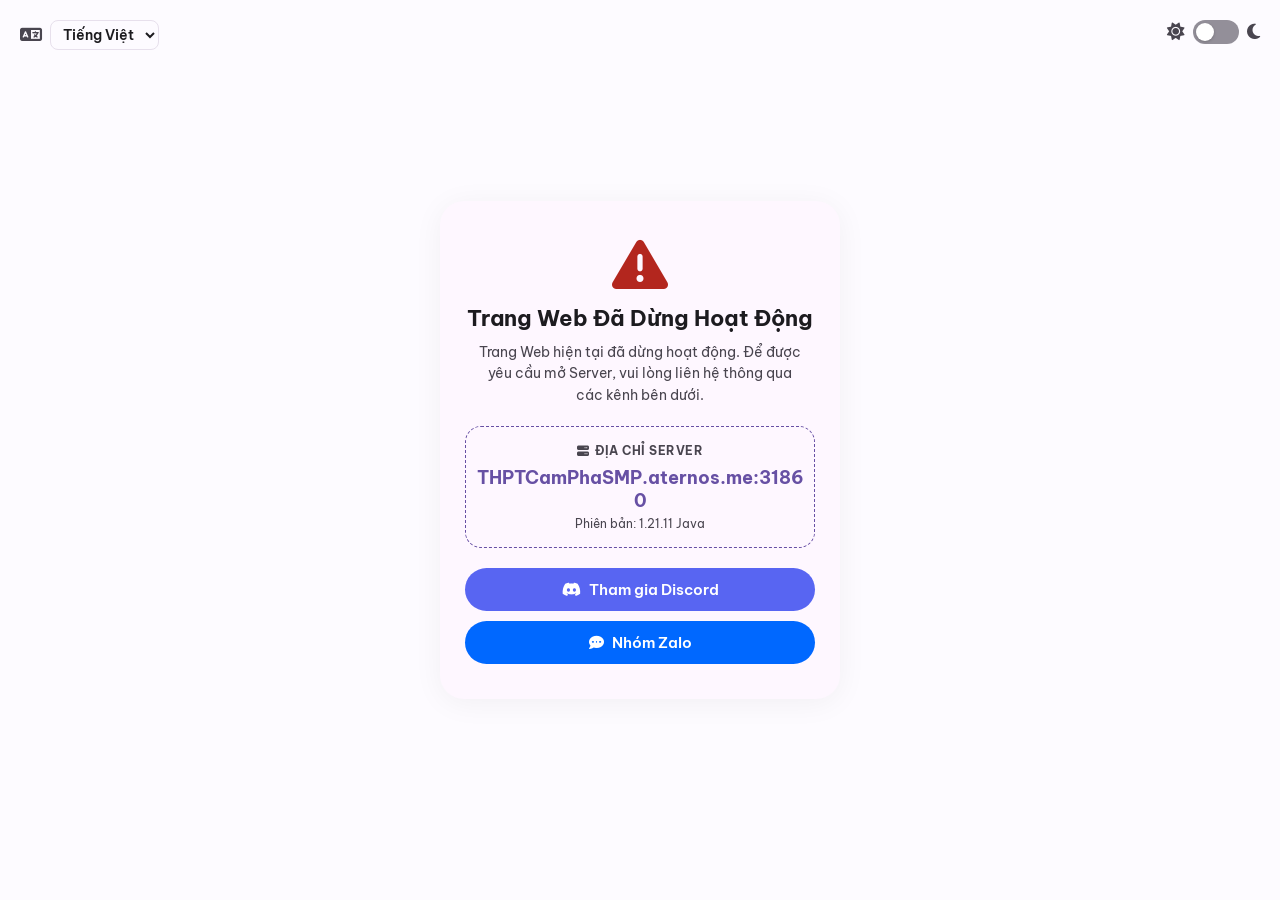
<file: index.html>
<!DOCTYPE html>
<html lang="vi">
<head>
    <meta charset="UTF-8">
    <meta name="viewport" content="width=device-width, initial-scale=1.0, maximum-scale=1.0, user-scalable=no">
    <meta name="theme-color" content="#FDFBFF">
    <title>THPTCamPhaSMP | Đã Dừng Hoạt Động</title>
    
    <link href="https://fonts.googleapis.com/css2?family=Be+Vietnam+Pro:wght@400;500;600;700&display=swap" rel="stylesheet">
    <link rel="stylesheet" href="https://cdnjs.cloudflare.com/ajax/libs/font-awesome/6.4.0/css/all.min.css">
    
    <style>
        :root {
            --primary-color: #6750A4; --on-primary: #FFFFFF;
            --primary-container: #EADDFF; --on-primary-container: #21005D;
            --bg-color: #FDFBFF; --surface-color: #FEF7FF;
            --surface-variant: #E7E0EC; --text-color: #1C1B1F;
            --text-secondary: #49454F; --radius-small: 16px;
            --radius-large: 24px; --transition-speed: 0.3s;
            --danger-color: #B3261E; 
            --discord: #5865F2;
            --zalo: #0068FF;
        }

        [data-theme="dark"] {
            --primary-color: #D0BCFF; --on-primary: #381E72;
            --primary-container: #4F378B; --on-primary-container: #EADDFF;
            --bg-color: #141218; --surface-color: #211F26;
            --surface-variant: #49454F; --text-color: #E6E0E9;
            --text-secondary: #CAC4D0;
            --danger-color: #F2B8B5;
        }

        * {
            margin: 0;
            padding: 0;
            box-sizing: border-box;
            font-family: 'Be Vietnam Pro', sans-serif;
            -webkit-tap-highlight-color: transparent;
        }

        body {
            background-color: var(--bg-color);
            color: var(--text-color);
            transition: background-color var(--transition-speed), color var(--transition-speed);
            display: flex;
            flex-direction: column;
            justify-content: center;
            align-items: center;
            min-height: 100dvh;
            padding: 20px;
        }

        /* Công tắc Theme */
        .theme-switch-wrapper {
            position: absolute;
            top: 20px;
            right: 20px;
            display: flex;
            align-items: center;
            gap: 8px;
            color: var(--text-secondary);
            font-size: 1.1rem;
        }

        .switch { position: relative; display: inline-block; width: 46px; height: 24px; flex-shrink: 0; }
        .switch input { opacity: 0; width: 0; height: 0; }
        .slider { position: absolute; cursor: pointer; top: 0; left: 0; right: 0; bottom: 0; background-color: #938F99; transition: .4s cubic-bezier(0.4, 0, 0.2, 1); }
        .slider:before { position: absolute; content: ""; height: 18px; width: 18px; left: 3px; bottom: 3px; background-color: #fff; transition: .4s cubic-bezier(0.4, 0, 0.2, 1); box-shadow: 0 1px 3px rgba(0,0,0,0.2); }
        input:checked + .slider { background-color: var(--primary-color); }
        input:checked + .slider:before { transform: translateX(22px); background-color: var(--on-primary); }
        .slider.round { border-radius: 34px; }
        .slider.round:before { border-radius: 50%; }

        /* Nút chọn ngôn ngữ */
        .lang-switch-wrapper {
            position: absolute;
            top: 20px;
            left: 20px;
            display: flex;
            align-items: center;
            gap: 8px;
            color: var(--text-secondary);
            font-size: 1.1rem;
        }

        .lang-select {
            background-color: transparent;
            color: var(--text-color);
            border: 1.5px solid var(--surface-variant);
            padding: 4px 8px;
            border-radius: 8px;
            font-family: inherit;
            font-weight: 600;
            font-size: 0.9rem;
            cursor: pointer;
            outline: none;
            transition: border-color var(--transition-speed);
        }

        .lang-select:focus {
            border-color: var(--primary-color);
        }

        .lang-select option {
            background-color: var(--bg-color);
            color: var(--text-color);
        }

        /* Khối Nội dung */
        .card {
            background-color: var(--surface-color);
            border-radius: var(--radius-large);
            padding: 35px 25px;
            width: 100%;
            max-width: 400px;
            text-align: center;
            box-shadow: 0 4px 30px rgba(0,0,0,0.05);
            transition: background-color var(--transition-speed);
        }

        [data-theme="dark"] .card {
            box-shadow: 0 4px 30px rgba(0,0,0,0.3);
            border: 1px solid var(--surface-variant);
        }

        .icon-warning {
            font-size: 3.5rem;
            color: var(--danger-color);
            margin-bottom: 12px;
        }

        h1 {
            font-size: 1.35rem;
            font-weight: 700;
            margin-bottom: 10px;
            color: var(--text-color);
        }

        p.desc {
            color: var(--text-secondary);
            font-size: 0.9rem;
            line-height: 1.5;
            margin-bottom: 20px;
            padding: 0 10px;
        }

        .server-info {
            background-color: transparent;
            border: 1.5px dashed var(--primary-color);
            border-radius: var(--radius-small);
            padding: 16px 10px;
            margin-bottom: 20px;
            cursor: pointer;
            position: relative;
            transition: background-color 0.2s;
            width: 100%;
        }

        .server-info:hover {
            background-color: var(--primary-container);
        }
        
        .server-info:active {
            transform: scale(0.98);
        }

        .server-info .label {
            font-size: 0.75rem;
            text-transform: uppercase;
            letter-spacing: 0.5px;
            color: var(--text-secondary);
            margin-bottom: 8px;
            font-weight: 700;
            display: flex;
            align-items: center;
            justify-content: center;
            gap: 6px;
        }

        .server-info .ip {
            font-size: 1.15rem;
            font-weight: 700;
            color: var(--primary-color);
            margin-bottom: 4px;
            word-break: break-word; 
            overflow-wrap: anywhere;
        }

        .server-info .version {
            font-size: 0.75rem;
            color: var(--text-secondary);
        }
        
        .copy-tooltip {
            position: absolute;
            top: 50%;
            left: 50%;
            transform: translate(-50%, -50%);
            background: var(--text-color);
            color: var(--bg-color);
            font-size: 0.9rem;
            font-weight: 600;
            padding: 8px 16px;
            border-radius: 20px;
            opacity: 0;
            transition: opacity 0.2s ease;
            pointer-events: none;
            z-index: 10;
        }

        .btn-group {
            display: flex;
            flex-direction: column;
            gap: 10px;
        }

        .btn {
            display: flex;
            align-items: center;
            justify-content: center;
            gap: 8px;
            padding: 12px 20px;
            border-radius: 100px;
            text-decoration: none;
            color: white;
            font-weight: 600;
            font-size: 0.95rem;
            transition: opacity 0.2s, transform 0.1s;
            border: none;
        }

        .btn:active { transform: scale(0.98); }
        .btn-discord { background-color: var(--discord); }
        .btn-zalo { background-color: var(--zalo); }

        /* Media Queries */
        @media (max-width: 480px) {
            .theme-switch-wrapper { top: 15px; right: 15px; }
            .lang-switch-wrapper { top: 15px; left: 15px; }
        }
        @media (max-width: 360px) {
            .server-info .ip { font-size: 1rem; }
        }
    </style>
</head>
<body>

    <!-- Chọn ngôn ngữ -->
    <div class="lang-switch-wrapper">
        <i class="fa-solid fa-language"></i>
        <select id="langSelect" class="lang-select">
            <option value="vi">Tiếng Việt</option>
            <option value="en">English</option>
        </select>
    </div>

    <!-- Công tắc gạt sáng/tối -->
    <div class="theme-switch-wrapper">
        <i class="fa-solid fa-sun"></i>
        <label class="switch">
            <input type="checkbox" id="themeToggle">
            <span class="slider round"></span>
        </label>
        <i class="fa-solid fa-moon"></i>
    </div>

    <div class="card">
        <i class="fa-solid fa-triangle-exclamation icon-warning"></i>
        
        <h1>Trang Web Đã Dừng Hoạt Động</h1>
        <p class="desc">Trang Web hiện tại đã dừng hoạt động. Để được yêu cầu mở Server, vui lòng liên hệ thông qua các kênh bên dưới.</p>
        
        <div class="server-info" onclick="copyIP()" title="Nhấn để copy IP">
            <span class="copy-tooltip" id="tooltip">Đã copy IP!</span>
            <div class="label"><i class="fa-solid fa-server"></i> ĐỊA CHỈ SERVER</div>
            <div class="ip" id="server-ip">THPTCamPhaSMP.aternos.me:31860</div>
            <div class="version">Phiên bản: 1.21.11 Java</div>
        </div>

        <div class="btn-group">
            <a href="https://discord.gg/UUb3Qjphb" target="_blank" class="btn btn-discord">
                <i class="fa-brands fa-discord"></i> Tham gia Discord
            </a>
            
            <a href="https://zalo.me/g/soxzlb641" target="_blank" class="btn btn-zalo">
                <i class="fa-solid fa-comment-dots"></i> Nhóm Zalo
            </a>
        </div>
    </div>

    <script>
        // Xử lý Chuyển đổi Ngôn ngữ
        const isEnglish = window.location.href.includes('en.html');
        const langSelect = document.getElementById("langSelect");
        if (langSelect) {
            langSelect.value = isEnglish ? "en" : "vi";
            langSelect.addEventListener("change", function() {
                if (this.value === "en") window.location.href = "en.html";
                else window.location.href = "index.html";
            });
        }

        // Xử lý Giao diện Sáng/Tối
        const themeToggle = document.getElementById('themeToggle');
        if (themeToggle) {
            const savedTheme = localStorage.getItem("theme") || (window.matchMedia("(prefers-color-scheme: dark)").matches ? "dark" : "light");
            
            if (savedTheme === "dark") { 
                document.body.setAttribute("data-theme", "dark"); 
                themeToggle.checked = true; 
            }
            
            themeToggle.addEventListener("change", function() {
                if (this.checked) { 
                    document.body.setAttribute("data-theme", "dark"); 
                    localStorage.setItem("theme", "dark"); 
                    document.querySelector('meta[name="theme-color"]').setAttribute("content", "#141218");
                } else { 
                    document.body.removeAttribute("data-theme"); 
                    localStorage.setItem("theme", "light"); 
                    document.querySelector('meta[name="theme-color"]').setAttribute("content", "#FDFBFF");
                }
            });
        }

        // Xử lý Copy IP
        function copyIP() {
            const ip = document.getElementById('server-ip').innerText;
            navigator.clipboard.writeText(ip).then(() => {
                const tooltip = document.getElementById('tooltip');
                const contents = document.querySelectorAll('.server-info .label, .server-info .ip, .server-info .version');
                
                tooltip.style.opacity = '1';
                contents.forEach(el => el.style.opacity = '0');
                
                setTimeout(() => {
                    tooltip.style.opacity = '0';
                    contents.forEach(el => el.style.opacity = '1');
                }, 1500);
            }).catch(err => {
                alert('Vui lòng copy thủ công: ' + ip);
            });
        }
    </script>
</body>
</html>
</file>
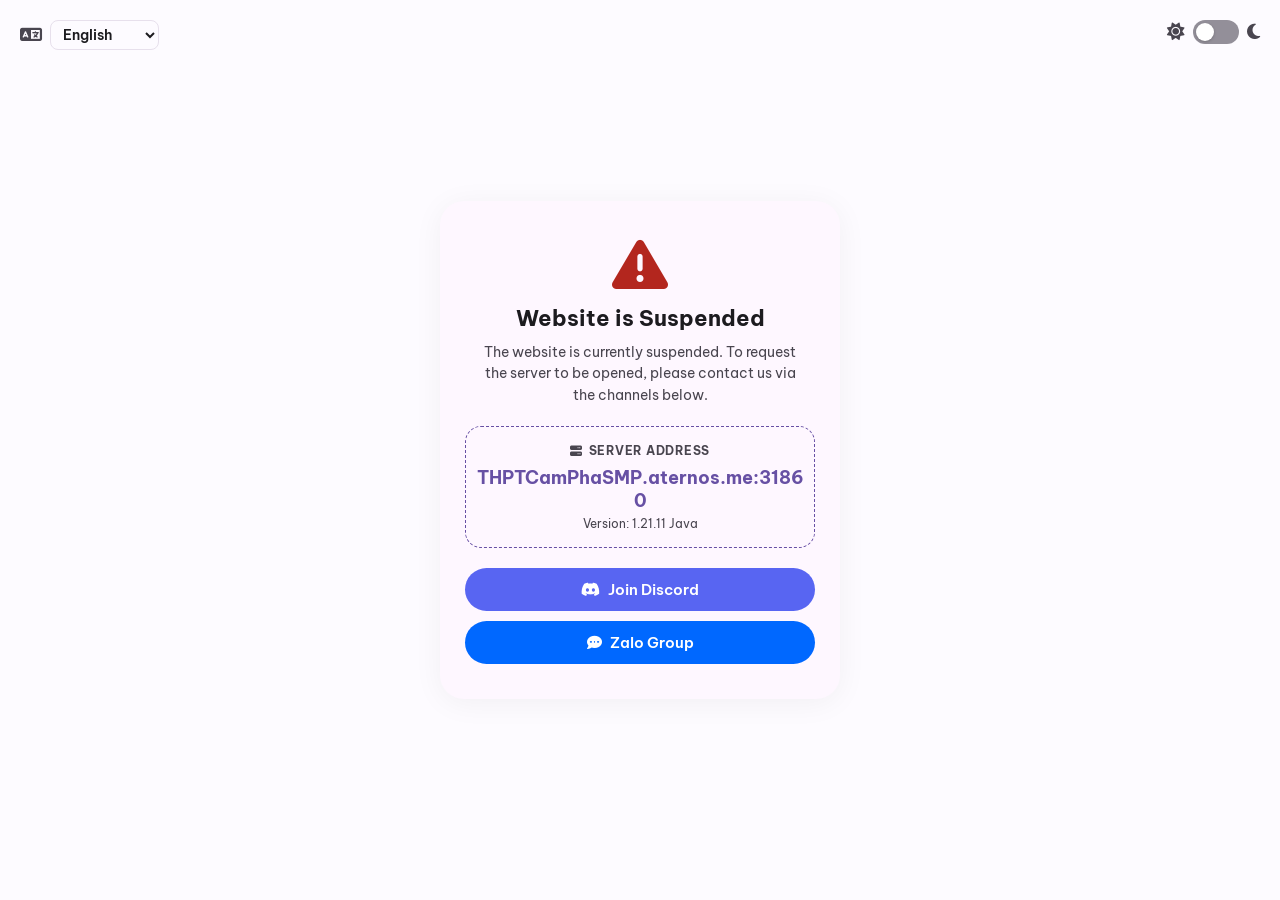
<file: en.html>
<!DOCTYPE html>
<html lang="en">
<head>
    <meta charset="UTF-8">
    <meta name="viewport" content="width=device-width, initial-scale=1.0, maximum-scale=1.0, user-scalable=no">
    <meta name="theme-color" content="#FDFBFF">
    <title>THPTCamPhaSMP | Service Suspended</title>
    
    <link href="https://fonts.googleapis.com/css2?family=Be+Vietnam+Pro:wght@400;500;600;700&display=swap" rel="stylesheet">
    <link rel="stylesheet" href="https://cdnjs.cloudflare.com/ajax/libs/font-awesome/6.4.0/css/all.min.css">
    
    <style>
        :root {
            --primary-color: #6750A4; --on-primary: #FFFFFF;
            --primary-container: #EADDFF; --on-primary-container: #21005D;
            --bg-color: #FDFBFF; --surface-color: #FEF7FF;
            --surface-variant: #E7E0EC; --text-color: #1C1B1F;
            --text-secondary: #49454F; --radius-small: 16px;
            --radius-large: 24px; --transition-speed: 0.3s;
            --danger-color: #B3261E; 
            --discord: #5865F2;
            --zalo: #0068FF;
        }

        [data-theme="dark"] {
            --primary-color: #D0BCFF; --on-primary: #381E72;
            --primary-container: #4F378B; --on-primary-container: #EADDFF;
            --bg-color: #141218; --surface-color: #211F26;
            --surface-variant: #49454F; --text-color: #E6E0E9;
            --text-secondary: #CAC4D0;
            --danger-color: #F2B8B5;
        }

        * {
            margin: 0;
            padding: 0;
            box-sizing: border-box;
            font-family: 'Be Vietnam Pro', sans-serif;
            -webkit-tap-highlight-color: transparent;
        }

        body {
            background-color: var(--bg-color);
            color: var(--text-color);
            transition: background-color var(--transition-speed), color var(--transition-speed);
            display: flex;
            flex-direction: column;
            justify-content: center;
            align-items: center;
            min-height: 100dvh;
            padding: 20px;
        }

        .theme-switch-wrapper {
            position: absolute;
            top: 20px;
            right: 20px;
            display: flex;
            align-items: center;
            gap: 8px;
            color: var(--text-secondary);
            font-size: 1.1rem;
        }

        .switch { position: relative; display: inline-block; width: 46px; height: 24px; flex-shrink: 0; }
        .switch input { opacity: 0; width: 0; height: 0; }
        .slider { position: absolute; cursor: pointer; top: 0; left: 0; right: 0; bottom: 0; background-color: #938F99; transition: .4s cubic-bezier(0.4, 0, 0.2, 1); }
        .slider:before { position: absolute; content: ""; height: 18px; width: 18px; left: 3px; bottom: 3px; background-color: #fff; transition: .4s cubic-bezier(0.4, 0, 0.2, 1); box-shadow: 0 1px 3px rgba(0,0,0,0.2); }
        input:checked + .slider { background-color: var(--primary-color); }
        input:checked + .slider:before { transform: translateX(22px); background-color: var(--on-primary); }
        .slider.round { border-radius: 34px; }
        .slider.round:before { border-radius: 50%; }

        .lang-switch-wrapper {
            position: absolute;
            top: 20px;
            left: 20px;
            display: flex;
            align-items: center;
            gap: 8px;
            color: var(--text-secondary);
            font-size: 1.1rem;
        }

        .lang-select {
            background-color: transparent;
            color: var(--text-color);
            border: 1.5px solid var(--surface-variant);
            padding: 4px 8px;
            border-radius: 8px;
            font-family: inherit;
            font-weight: 600;
            font-size: 0.9rem;
            cursor: pointer;
            outline: none;
            transition: border-color var(--transition-speed);
        }

        .lang-select:focus {
            border-color: var(--primary-color);
        }

        .lang-select option {
            background-color: var(--bg-color);
            color: var(--text-color);
        }

        .card {
            background-color: var(--surface-color);
            border-radius: var(--radius-large);
            padding: 35px 25px;
            width: 100%;
            max-width: 400px;
            text-align: center;
            box-shadow: 0 4px 30px rgba(0,0,0,0.05);
            transition: background-color var(--transition-speed);
        }

        [data-theme="dark"] .card {
            box-shadow: 0 4px 30px rgba(0,0,0,0.3);
            border: 1px solid var(--surface-variant);
        }

        .icon-warning {
            font-size: 3.5rem;
            color: var(--danger-color);
            margin-bottom: 12px;
        }

        h1 {
            font-size: 1.35rem;
            font-weight: 700;
            margin-bottom: 10px;
            color: var(--text-color);
        }

        p.desc {
            color: var(--text-secondary);
            font-size: 0.9rem;
            line-height: 1.5;
            margin-bottom: 20px;
            padding: 0 10px;
        }

        .server-info {
            background-color: transparent;
            border: 1.5px dashed var(--primary-color);
            border-radius: var(--radius-small);
            padding: 16px 10px;
            margin-bottom: 20px;
            cursor: pointer;
            position: relative;
            transition: background-color 0.2s;
            width: 100%;
        }

        .server-info:hover {
            background-color: var(--primary-container);
        }
        
        .server-info:active {
            transform: scale(0.98);
        }

        .server-info .label {
            font-size: 0.75rem;
            text-transform: uppercase;
            letter-spacing: 0.5px;
            color: var(--text-secondary);
            margin-bottom: 8px;
            font-weight: 700;
            display: flex;
            align-items: center;
            justify-content: center;
            gap: 6px;
        }

        .server-info .ip {
            font-size: 1.15rem;
            font-weight: 700;
            color: var(--primary-color);
            margin-bottom: 4px;
            word-break: break-word; 
            overflow-wrap: anywhere;
        }

        .server-info .version {
            font-size: 0.75rem;
            color: var(--text-secondary);
        }
        
        .copy-tooltip {
            position: absolute;
            top: 50%;
            left: 50%;
            transform: translate(-50%, -50%);
            background: var(--text-color);
            color: var(--bg-color);
            font-size: 0.9rem;
            font-weight: 600;
            padding: 8px 16px;
            border-radius: 20px;
            opacity: 0;
            transition: opacity 0.2s ease;
            pointer-events: none;
            z-index: 10;
        }

        .btn-group {
            display: flex;
            flex-direction: column;
            gap: 10px;
        }

        .btn {
            display: flex;
            align-items: center;
            justify-content: center;
            gap: 8px;
            padding: 12px 20px;
            border-radius: 100px;
            text-decoration: none;
            color: white;
            font-weight: 600;
            font-size: 0.95rem;
            transition: opacity 0.2s, transform 0.1s;
            border: none;
        }

        .btn:active { transform: scale(0.98); }
        .btn-discord { background-color: var(--discord); }
        .btn-zalo { background-color: var(--zalo); }

        @media (max-width: 480px) {
            .theme-switch-wrapper { top: 15px; right: 15px; }
            .lang-switch-wrapper { top: 15px; left: 15px; }
        }
        @media (max-width: 360px) {
            .server-info .ip { font-size: 1rem; }
        }
    </style>
</head>
<body>

    <!-- Language Selector -->
    <div class="lang-switch-wrapper">
        <i class="fa-solid fa-language"></i>
        <select id="langSelect" class="lang-select">
            <option value="vi">Tiếng Việt</option>
            <option value="en" selected>English</option>
        </select>
    </div>

    <!-- Theme Toggle -->
    <div class="theme-switch-wrapper">
        <i class="fa-solid fa-sun"></i>
        <label class="switch">
            <input type="checkbox" id="themeToggle">
            <span class="slider round"></span>
        </label>
        <i class="fa-solid fa-moon"></i>
    </div>

    <div class="card">
        <i class="fa-solid fa-triangle-exclamation icon-warning"></i>
        
        <h1>Website is Suspended</h1>
        <p class="desc">The website is currently suspended. To request the server to be opened, please contact us via the channels below.</p>
        
        <div class="server-info" onclick="copyIP()" title="Click to copy IP">
            <span class="copy-tooltip" id="tooltip">IP Copied!</span>
            <div class="label"><i class="fa-solid fa-server"></i> SERVER ADDRESS</div>
            <div class="ip" id="server-ip">THPTCamPhaSMP.aternos.me:31860</div>
            <div class="version">Version: 1.21.11 Java</div>
        </div>

        <div class="btn-group">
            <a href="https://discord.gg/UUb3Qjphb" target="_blank" class="btn btn-discord">
                <i class="fa-brands fa-discord"></i> Join Discord
            </a>
            
            <a href="https://zalo.me/g/soxzlb641" target="_blank" class="btn btn-zalo">
                <i class="fa-solid fa-comment-dots"></i> Zalo Group
            </a>
        </div>
    </div>

    <script>
        // Handle Language Switching
        const isEnglish = window.location.href.includes('en.html');
        const langSelect = document.getElementById("langSelect");
        if (langSelect) {
            langSelect.value = isEnglish ? "en" : "vi";
            langSelect.addEventListener("change", function() {
                if (this.value === "en") window.location.href = "en.html";
                else window.location.href = "index.html";
            });
        }

        // Handle Dark/Light Theme
        const themeToggle = document.getElementById('themeToggle');
        if (themeToggle) {
            const savedTheme = localStorage.getItem("theme") || (window.matchMedia("(prefers-color-scheme: dark)").matches ? "dark" : "light");
            
            if (savedTheme === "dark") { 
                document.body.setAttribute("data-theme", "dark"); 
                themeToggle.checked = true; 
            }
            
            themeToggle.addEventListener("change", function() {
                if (this.checked) { 
                    document.body.setAttribute("data-theme", "dark"); 
                    localStorage.setItem("theme", "dark"); 
                    document.querySelector('meta[name="theme-color"]').setAttribute("content", "#141218");
                } else { 
                    document.body.removeAttribute("data-theme"); 
                    localStorage.setItem("theme", "light"); 
                    document.querySelector('meta[name="theme-color"]').setAttribute("content", "#FDFBFF");
                }
            });
        }

        // Handle Copy IP
        function copyIP() {
            const ip = document.getElementById('server-ip').innerText;
            navigator.clipboard.writeText(ip).then(() => {
                const tooltip = document.getElementById('tooltip');
                const contents = document.querySelectorAll('.server-info .label, .server-info .ip, .server-info .version');
                
                tooltip.style.opacity = '1';
                contents.forEach(el => el.style.opacity = '0');
                
                setTimeout(() => {
                    tooltip.style.opacity = '0';
                    contents.forEach(el => el.style.opacity = '1');
                }, 1500);
            }).catch(err => {
                alert('Please copy manually: ' + ip);
            });
        }
    </script>
</body>
</html>
</file>
